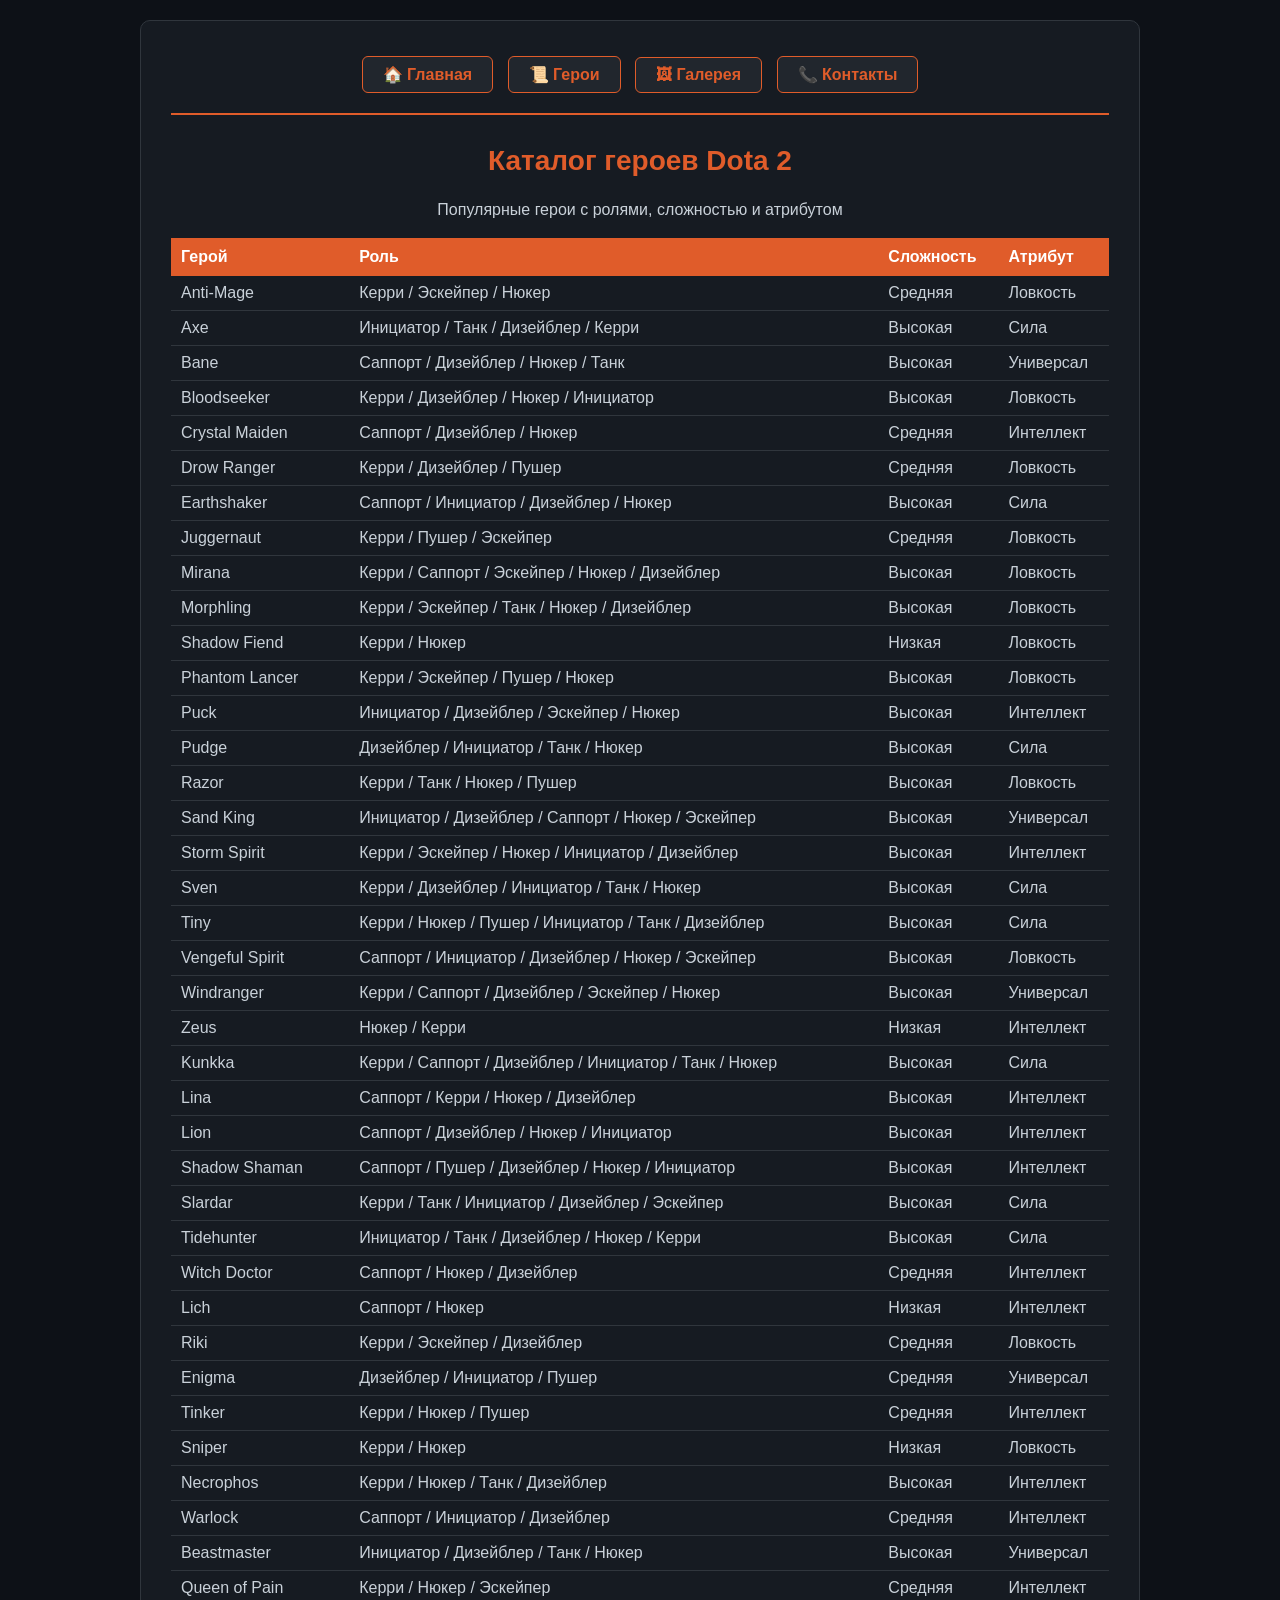
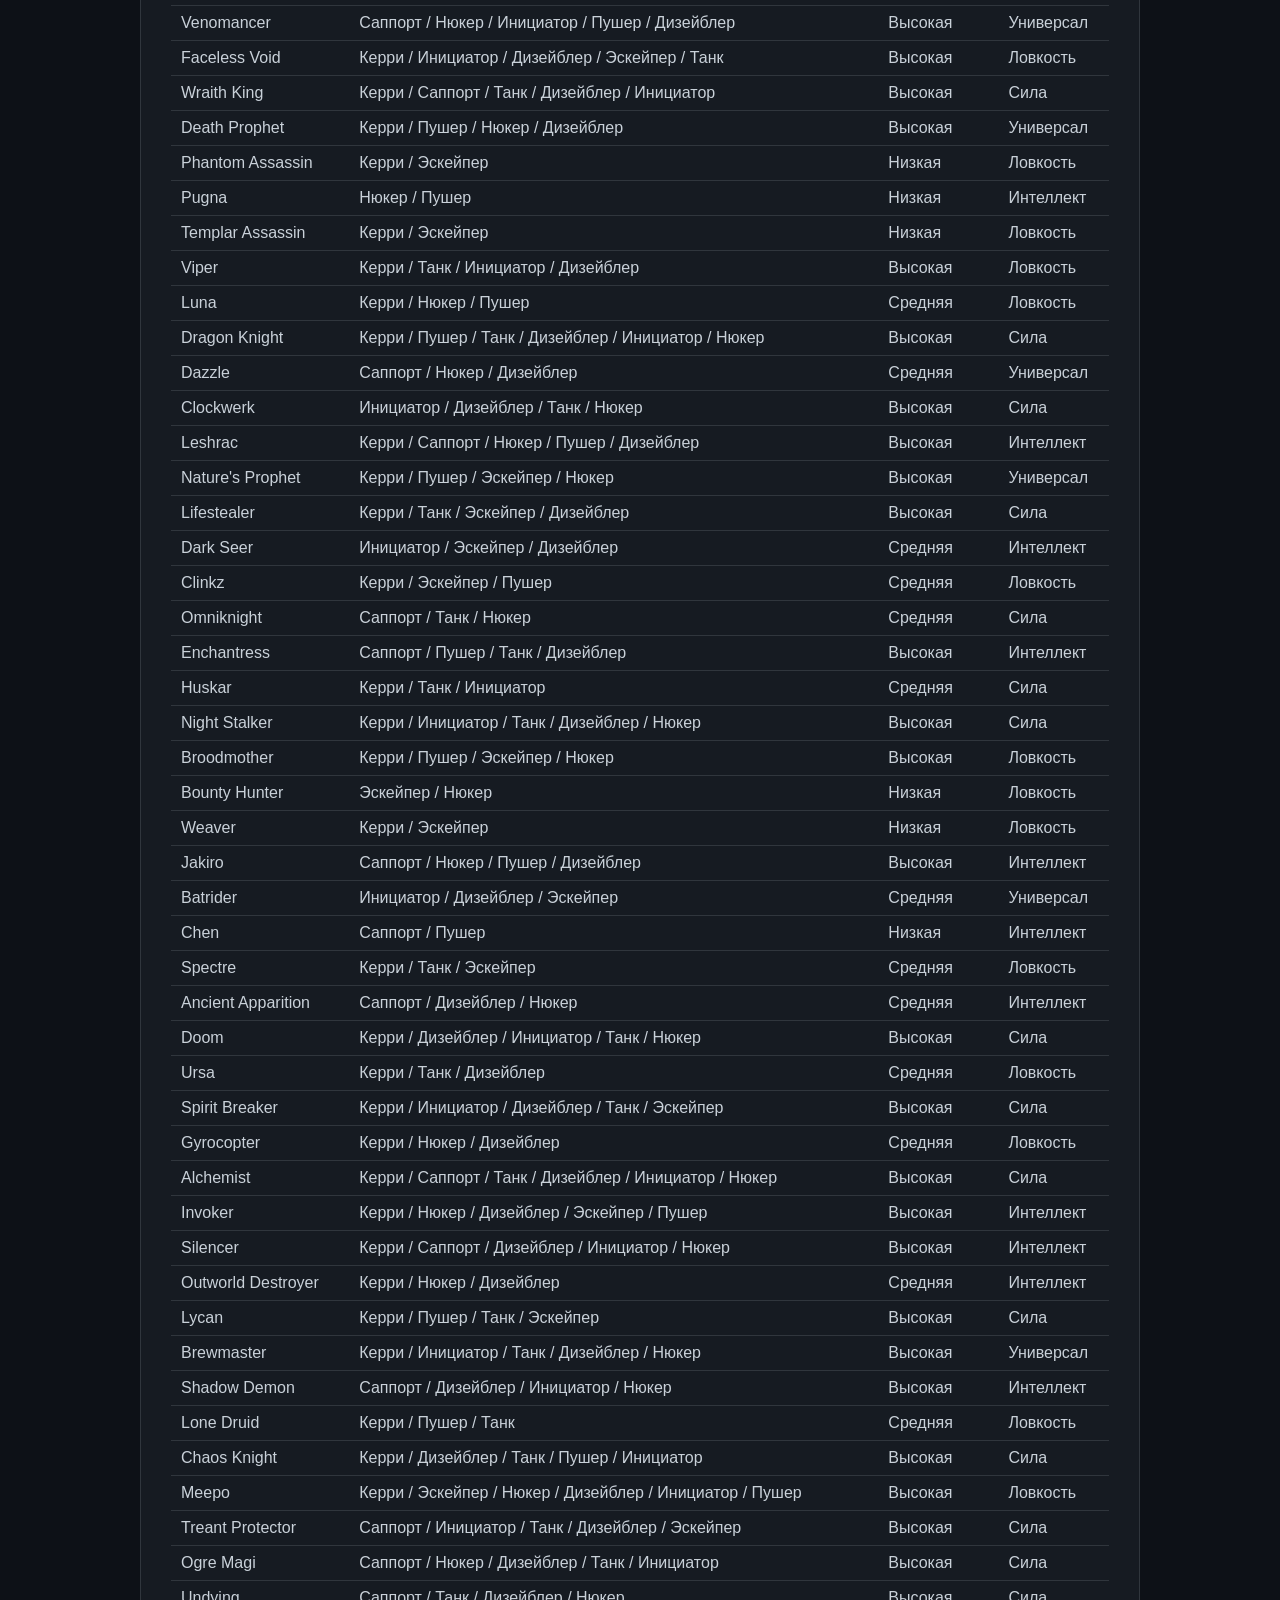
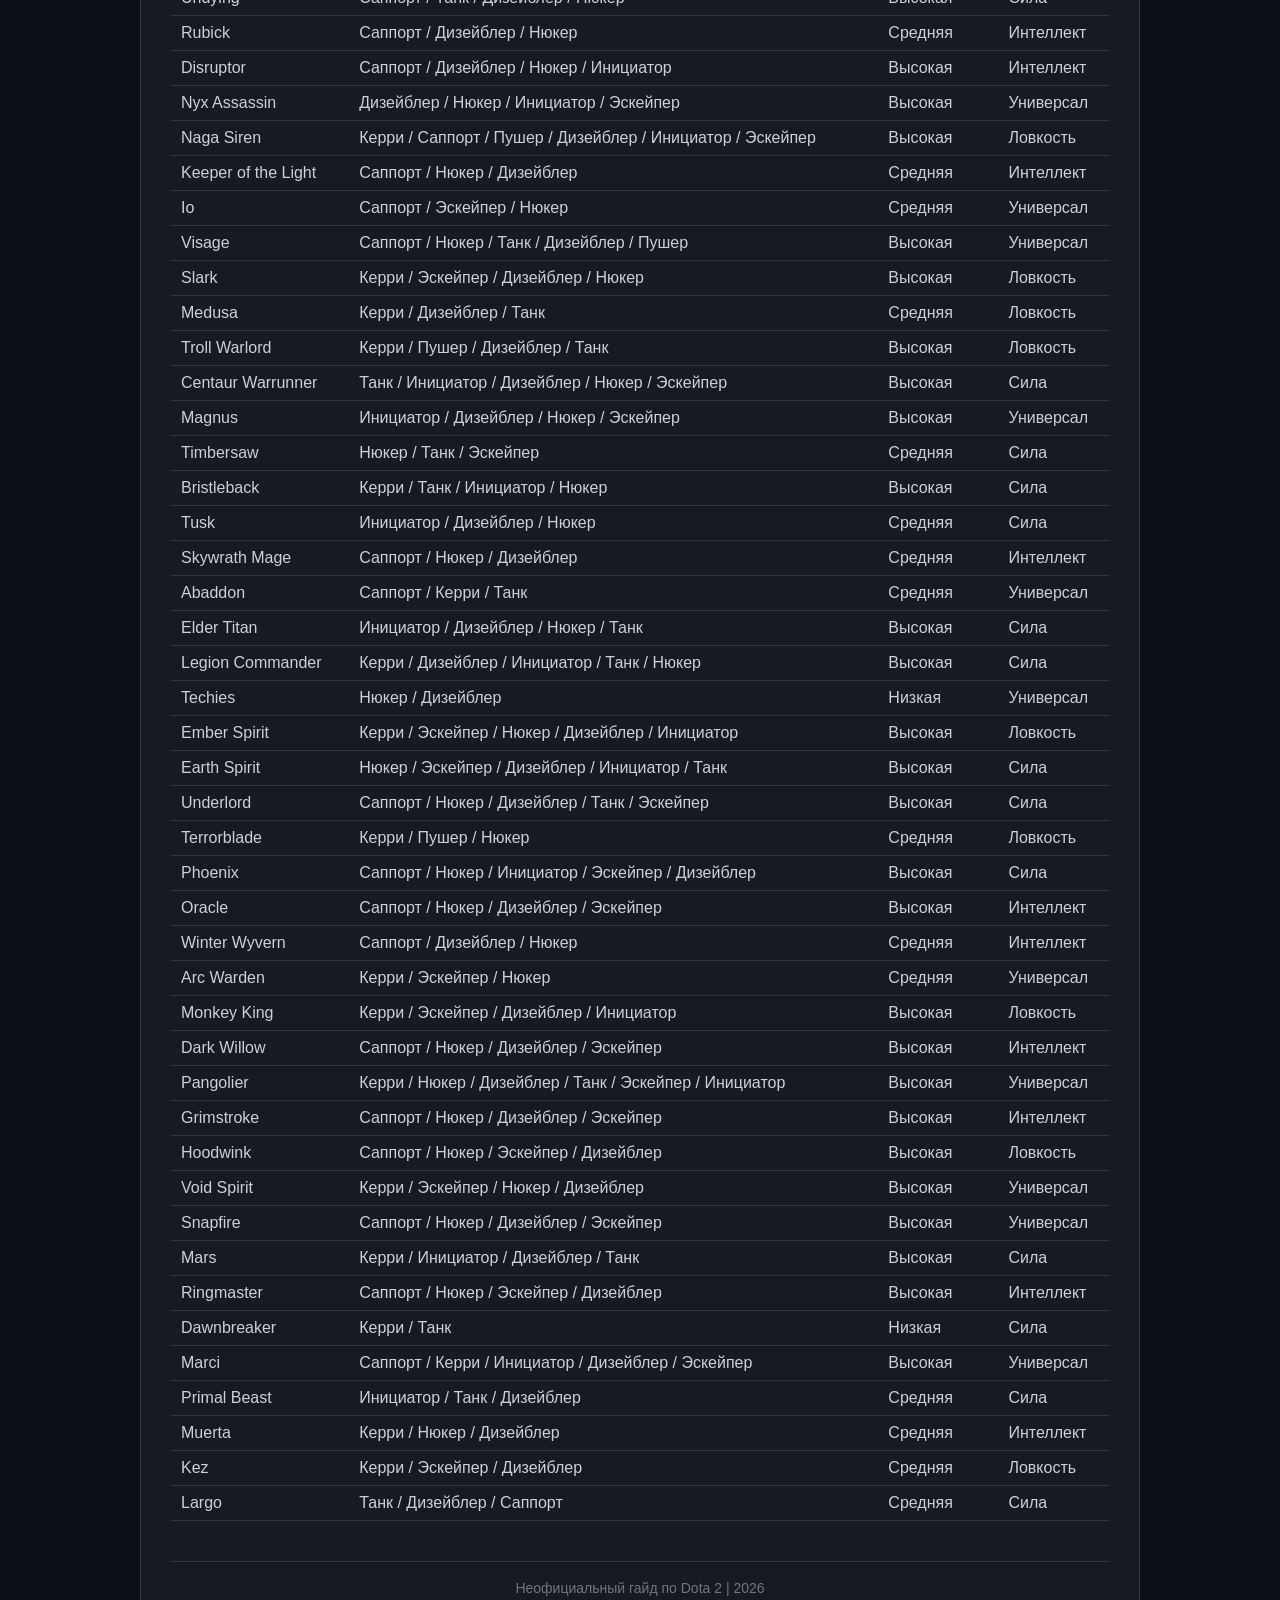
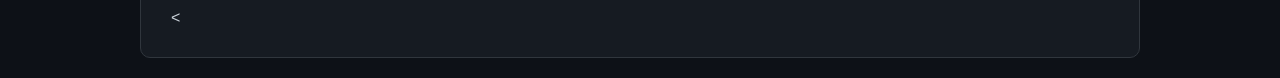
<file: catalog.html>
﻿<!DOCTYPE html> 
<html lang="ru"> 
<head> 
    <meta charset="UTF-8"> 
    <title>Dota 2 — Герои</title> 
    
    <link rel="stylesheet" href="style.css"> 
</head> 
<body> 

<div class="container"> 

    
    <nav class="menu"> 
        <a href="index.html">🏠 Главная</a> 
        <a href="catalog.html">📜 Герои</a> 
        <a href="gallery.html">🖼 Галерея</a> 
        <a href="contacts.html">📞 Контакты</a> 
    </nav> 

  
    <h1>Каталог героев Dota 2</h1> 
    <p style="text-align: center;">Популярные герои с ролями, сложностью и атрибутом</p> 

    <table> 
        <thead> 
            <tr> 
                <th>Герой</th> 
                <th>Роль</th> 
                <th>Сложность</th> 
                <th>Атрибут</th> 
            </tr> 
        </thead> 
        <tbody>
            <tr><td>Anti-Mage</td><td>Керри / Эскейпер / Нюкер</td><td>Средняя</td><td>Ловкость</td></tr>
            <tr><td>Axe</td><td>Инициатор / Танк / Дизейблер / Керри</td><td>Высокая</td><td>Сила</td></tr>
            <tr><td>Bane</td><td>Саппорт / Дизейблер / Нюкер / Танк</td><td>Высокая</td><td>Универсал</td></tr>
            <tr><td>Bloodseeker</td><td>Керри / Дизейблер / Нюкер / Инициатор</td><td>Высокая</td><td>Ловкость</td></tr>
            <tr><td>Crystal Maiden</td><td>Саппорт / Дизейблер / Нюкер</td><td>Средняя</td><td>Интеллект</td></tr>
            <tr><td>Drow Ranger</td><td>Керри / Дизейблер / Пушер</td><td>Средняя</td><td>Ловкость</td></tr>
            <tr><td>Earthshaker</td><td>Саппорт / Инициатор / Дизейблер / Нюкер</td><td>Высокая</td><td>Сила</td></tr>
            <tr><td>Juggernaut</td><td>Керри / Пушер / Эскейпер</td><td>Средняя</td><td>Ловкость</td></tr>
            <tr><td>Mirana</td><td>Керри / Саппорт / Эскейпер / Нюкер / Дизейблер</td><td>Высокая</td><td>Ловкость</td></tr>
            <tr><td>Morphling</td><td>Керри / Эскейпер / Танк / Нюкер / Дизейблер</td><td>Высокая</td><td>Ловкость</td></tr>
            <tr><td>Shadow Fiend</td><td>Керри / Нюкер</td><td>Низкая</td><td>Ловкость</td></tr>
            <tr><td>Phantom Lancer</td><td>Керри / Эскейпер / Пушер / Нюкер</td><td>Высокая</td><td>Ловкость</td></tr>
            <tr><td>Puck</td><td>Инициатор / Дизейблер / Эскейпер / Нюкер</td><td>Высокая</td><td>Интеллект</td></tr>
            <tr><td>Pudge</td><td>Дизейблер / Инициатор / Танк / Нюкер</td><td>Высокая</td><td>Сила</td></tr>
            <tr><td>Razor</td><td>Керри / Танк / Нюкер / Пушер</td><td>Высокая</td><td>Ловкость</td></tr>
            <tr><td>Sand King</td><td>Инициатор / Дизейблер / Саппорт / Нюкер / Эскейпер</td><td>Высокая</td><td>Универсал</td></tr>
            <tr><td>Storm Spirit</td><td>Керри / Эскейпер / Нюкер / Инициатор / Дизейблер</td><td>Высокая</td><td>Интеллект</td></tr>
            <tr><td>Sven</td><td>Керри / Дизейблер / Инициатор / Танк / Нюкер</td><td>Высокая</td><td>Сила</td></tr>
            <tr><td>Tiny</td><td>Керри / Нюкер / Пушер / Инициатор / Танк / Дизейблер</td><td>Высокая</td><td>Сила</td></tr>
            <tr><td>Vengeful Spirit</td><td>Саппорт / Инициатор / Дизейблер / Нюкер / Эскейпер</td><td>Высокая</td><td>Ловкость</td></tr>
            <tr><td>Windranger</td><td>Керри / Саппорт / Дизейблер / Эскейпер / Нюкер</td><td>Высокая</td><td>Универсал</td></tr>
            <tr><td>Zeus</td><td>Нюкер / Керри</td><td>Низкая</td><td>Интеллект</td></tr>
            <tr><td>Kunkka</td><td>Керри / Саппорт / Дизейблер / Инициатор / Танк / Нюкер</td><td>Высокая</td><td>Сила</td></tr>
            <tr><td>Lina</td><td>Саппорт / Керри / Нюкер / Дизейблер</td><td>Высокая</td><td>Интеллект</td></tr>
            <tr><td>Lion</td><td>Саппорт / Дизейблер / Нюкер / Инициатор</td><td>Высокая</td><td>Интеллект</td></tr>
            <tr><td>Shadow Shaman</td><td>Саппорт / Пушер / Дизейблер / Нюкер / Инициатор</td><td>Высокая</td><td>Интеллект</td></tr>
            <tr><td>Slardar</td><td>Керри / Танк / Инициатор / Дизейблер / Эскейпер</td><td>Высокая</td><td>Сила</td></tr>
            <tr><td>Tidehunter</td><td>Инициатор / Танк / Дизейблер / Нюкер / Керри</td><td>Высокая</td><td>Сила</td></tr>
            <tr><td>Witch Doctor</td><td>Саппорт / Нюкер / Дизейблер</td><td>Средняя</td><td>Интеллект</td></tr>
            <tr><td>Lich</td><td>Саппорт / Нюкер</td><td>Низкая</td><td>Интеллект</td></tr>
            <tr><td>Riki</td><td>Керри / Эскейпер / Дизейблер</td><td>Средняя</td><td>Ловкость</td></tr>
            <tr><td>Enigma</td><td>Дизейблер / Инициатор / Пушер</td><td>Средняя</td><td>Универсал</td></tr>
            <tr><td>Tinker</td><td>Керри / Нюкер / Пушер</td><td>Средняя</td><td>Интеллект</td></tr>
            <tr><td>Sniper</td><td>Керри / Нюкер</td><td>Низкая</td><td>Ловкость</td></tr>
            <tr><td>Necrophos</td><td>Керри / Нюкер / Танк / Дизейблер</td><td>Высокая</td><td>Интеллект</td></tr>
            <tr><td>Warlock</td><td>Саппорт / Инициатор / Дизейблер</td><td>Средняя</td><td>Интеллект</td></tr>
            <tr><td>Beastmaster</td><td>Инициатор / Дизейблер / Танк / Нюкер</td><td>Высокая</td><td>Универсал</td></tr>
            <tr><td>Queen of Pain</td><td>Керри / Нюкер / Эскейпер</td><td>Средняя</td><td>Интеллект</td></tr>
            <tr><td>Venomancer</td><td>Саппорт / Нюкер / Инициатор / Пушер / Дизейблер</td><td>Высокая</td><td>Универсал</td></tr>
            <tr><td>Faceless Void</td><td>Керри / Инициатор / Дизейблер / Эскейпер / Танк</td><td>Высокая</td><td>Ловкость</td></tr>
            <tr><td>Wraith King</td><td>Керри / Саппорт / Танк / Дизейблер / Инициатор</td><td>Высокая</td><td>Сила</td></tr>
            <tr><td>Death Prophet</td><td>Керри / Пушер / Нюкер / Дизейблер</td><td>Высокая</td><td>Универсал</td></tr>
            <tr><td>Phantom Assassin</td><td>Керри / Эскейпер</td><td>Низкая</td><td>Ловкость</td></tr>
            <tr><td>Pugna</td><td>Нюкер / Пушер</td><td>Низкая</td><td>Интеллект</td></tr>
            <tr><td>Templar Assassin</td><td>Керри / Эскейпер</td><td>Низкая</td><td>Ловкость</td></tr>
            <tr><td>Viper</td><td>Керри / Танк / Инициатор / Дизейблер</td><td>Высокая</td><td>Ловкость</td></tr>
            <tr><td>Luna</td><td>Керри / Нюкер / Пушер</td><td>Средняя</td><td>Ловкость</td></tr>
            <tr><td>Dragon Knight</td><td>Керри / Пушер / Танк / Дизейблер / Инициатор / Нюкер</td><td>Высокая</td><td>Сила</td></tr>
            <tr><td>Dazzle</td><td>Саппорт / Нюкер / Дизейблер</td><td>Средняя</td><td>Универсал</td></tr>
            <tr><td>Clockwerk</td><td>Инициатор / Дизейблер / Танк / Нюкер</td><td>Высокая</td><td>Сила</td></tr>
            <tr><td>Leshrac</td><td>Керри / Саппорт / Нюкер / Пушер / Дизейблер</td><td>Высокая</td><td>Интеллект</td></tr>
            <tr><td>Nature's Prophet</td><td>Керри / Пушер / Эскейпер / Нюкер</td><td>Высокая</td><td>Универсал</td></tr>
            <tr><td>Lifestealer</td><td>Керри / Танк / Эскейпер / Дизейблер</td><td>Высокая</td><td>Сила</td></tr>
            <tr><td>Dark Seer</td><td>Инициатор / Эскейпер / Дизейблер</td><td>Средняя</td><td>Интеллект</td></tr>
            <tr><td>Clinkz</td><td>Керри / Эскейпер / Пушер</td><td>Средняя</td><td>Ловкость</td></tr>
            <tr><td>Omniknight</td><td>Саппорт / Танк / Нюкер</td><td>Средняя</td><td>Сила</td></tr>
            <tr><td>Enchantress</td><td>Саппорт / Пушер / Танк / Дизейблер</td><td>Высокая</td><td>Интеллект</td></tr>
            <tr><td>Huskar</td><td>Керри / Танк / Инициатор</td><td>Средняя</td><td>Сила</td></tr>
            <tr><td>Night Stalker</td><td>Керри / Инициатор / Танк / Дизейблер / Нюкер</td><td>Высокая</td><td>Сила</td></tr>
            <tr><td>Broodmother</td><td>Керри / Пушер / Эскейпер / Нюкер</td><td>Высокая</td><td>Ловкость</td></tr>
            <tr><td>Bounty Hunter</td><td>Эскейпер / Нюкер</td><td>Низкая</td><td>Ловкость</td></tr>
            <tr><td>Weaver</td><td>Керри / Эскейпер</td><td>Низкая</td><td>Ловкость</td></tr>
            <tr><td>Jakiro</td><td>Саппорт / Нюкер / Пушер / Дизейблер</td><td>Высокая</td><td>Интеллект</td></tr>
            <tr><td>Batrider</td><td>Инициатор / Дизейблер / Эскейпер</td><td>Средняя</td><td>Универсал</td></tr>
            <tr><td>Chen</td><td>Саппорт / Пушер</td><td>Низкая</td><td>Интеллект</td></tr>
            <tr><td>Spectre</td><td>Керри / Танк / Эскейпер</td><td>Средняя</td><td>Ловкость</td></tr>
            <tr><td>Ancient Apparition</td><td>Саппорт / Дизейблер / Нюкер</td><td>Средняя</td><td>Интеллект</td></tr>
            <tr><td>Doom</td><td>Керри / Дизейблер / Инициатор / Танк / Нюкер</td><td>Высокая</td><td>Сила</td></tr>
            <tr><td>Ursa</td><td>Керри / Танк / Дизейблер</td><td>Средняя</td><td>Ловкость</td></tr>
            <tr><td>Spirit Breaker</td><td>Керри / Инициатор / Дизейблер / Танк / Эскейпер</td><td>Высокая</td><td>Сила</td></tr>
            <tr><td>Gyrocopter</td><td>Керри / Нюкер / Дизейблер</td><td>Средняя</td><td>Ловкость</td></tr>
            <tr><td>Alchemist</td><td>Керри / Саппорт / Танк / Дизейблер / Инициатор / Нюкер</td><td>Высокая</td><td>Сила</td></tr>
            <tr><td>Invoker</td><td>Керри / Нюкер / Дизейблер / Эскейпер / Пушер</td><td>Высокая</td><td>Интеллект</td></tr>
            <tr><td>Silencer</td><td>Керри / Саппорт / Дизейблер / Инициатор / Нюкер</td><td>Высокая</td><td>Интеллект</td></tr>
            <tr><td>Outworld Destroyer</td><td>Керри / Нюкер / Дизейблер</td><td>Средняя</td><td>Интеллект</td></tr>
            <tr><td>Lycan</td><td>Керри / Пушер / Танк / Эскейпер</td><td>Высокая</td><td>Сила</td></tr>
            <tr><td>Brewmaster</td><td>Керри / Инициатор / Танк / Дизейблер / Нюкер</td><td>Высокая</td><td>Универсал</td></tr>
            <tr><td>Shadow Demon</td><td>Саппорт / Дизейблер / Инициатор / Нюкер</td><td>Высокая</td><td>Интеллект</td></tr>
            <tr><td>Lone Druid</td><td>Керри / Пушер / Танк</td><td>Средняя</td><td>Ловкость</td></tr>
            <tr><td>Chaos Knight</td><td>Керри / Дизейблер / Танк / Пушер / Инициатор</td><td>Высокая</td><td>Сила</td></tr>
            <tr><td>Meepo</td><td>Керри / Эскейпер / Нюкер / Дизейблер / Инициатор / Пушер</td><td>Высокая</td><td>Ловкость</td></tr>
            <tr><td>Treant Protector</td><td>Саппорт / Инициатор / Танк / Дизейблер / Эскейпер</td><td>Высокая</td><td>Сила</td></tr>
            <tr><td>Ogre Magi</td><td>Саппорт / Нюкер / Дизейблер / Танк / Инициатор</td><td>Высокая</td><td>Сила</td></tr>
            <tr><td>Undying</td><td>Саппорт / Танк / Дизейблер / Нюкер</td><td>Высокая</td><td>Сила</td></tr>
            <tr><td>Rubick</td><td>Саппорт / Дизейблер / Нюкер</td><td>Средняя</td><td>Интеллект</td></tr>
            <tr><td>Disruptor</td><td>Саппорт / Дизейблер / Нюкер / Инициатор</td><td>Высокая</td><td>Интеллект</td></tr>
            <tr><td>Nyx Assassin</td><td>Дизейблер / Нюкер / Инициатор / Эскейпер</td><td>Высокая</td><td>Универсал</td></tr>
            <tr><td>Naga Siren</td><td>Керри / Саппорт / Пушер / Дизейблер / Инициатор / Эскейпер</td><td>Высокая</td><td>Ловкость</td></tr>
            <tr><td>Keeper of the Light</td><td>Саппорт / Нюкер / Дизейблер</td><td>Средняя</td><td>Интеллект</td></tr>
            <tr><td>Io</td><td>Саппорт / Эскейпер / Нюкер</td><td>Средняя</td><td>Универсал</td></tr>
            <tr><td>Visage</td><td>Саппорт / Нюкер / Танк / Дизейблер / Пушер</td><td>Высокая</td><td>Универсал</td></tr>
            <tr><td>Slark</td><td>Керри / Эскейпер / Дизейблер / Нюкер</td><td>Высокая</td><td>Ловкость</td></tr>
            <tr><td>Medusa</td><td>Керри / Дизейблер / Танк</td><td>Средняя</td><td>Ловкость</td></tr>
            <tr><td>Troll Warlord</td><td>Керри / Пушер / Дизейблер / Танк</td><td>Высокая</td><td>Ловкость</td></tr>
            <tr><td>Centaur Warrunner</td><td>Танк / Инициатор / Дизейблер / Нюкер / Эскейпер</td><td>Высокая</td><td>Сила</td></tr>
            <tr><td>Magnus</td><td>Инициатор / Дизейблер / Нюкер / Эскейпер</td><td>Высокая</td><td>Универсал</td></tr>
            <tr><td>Timbersaw</td><td>Нюкер / Танк / Эскейпер</td><td>Средняя</td><td>Сила</td></tr>
            <tr><td>Bristleback</td><td>Керри / Танк / Инициатор / Нюкер</td><td>Высокая</td><td>Сила</td></tr>
            <tr><td>Tusk</td><td>Инициатор / Дизейблер / Нюкер</td><td>Средняя</td><td>Сила</td></tr>
            <tr><td>Skywrath Mage</td><td>Саппорт / Нюкер / Дизейблер</td><td>Средняя</td><td>Интеллект</td></tr>
            <tr><td>Abaddon</td><td>Саппорт / Керри / Танк</td><td>Средняя</td><td>Универсал</td></tr>
            <tr><td>Elder Titan</td><td>Инициатор / Дизейблер / Нюкер / Танк</td><td>Высокая</td><td>Сила</td></tr>
            <tr><td>Legion Commander</td><td>Керри / Дизейблер / Инициатор / Танк / Нюкер</td><td>Высокая</td><td>Сила</td></tr>
            <tr><td>Techies</td><td>Нюкер / Дизейблер</td><td>Низкая</td><td>Универсал</td></tr>
            <tr><td>Ember Spirit</td><td>Керри / Эскейпер / Нюкер / Дизейблер / Инициатор</td><td>Высокая</td><td>Ловкость</td></tr>
            <tr><td>Earth Spirit</td><td>Нюкер / Эскейпер / Дизейблер / Инициатор / Танк</td><td>Высокая</td><td>Сила</td></tr>
            <tr><td>Underlord</td><td>Саппорт / Нюкер / Дизейблер / Танк / Эскейпер</td><td>Высокая</td><td>Сила</td></tr>
            <tr><td>Terrorblade</td><td>Керри / Пушер / Нюкер</td><td>Средняя</td><td>Ловкость</td></tr>
            <tr><td>Phoenix</td><td>Саппорт / Нюкер / Инициатор / Эскейпер / Дизейблер</td><td>Высокая</td><td>Сила</td></tr>
            <tr><td>Oracle</td><td>Саппорт / Нюкер / Дизейблер / Эскейпер</td><td>Высокая</td><td>Интеллект</td></tr>
            <tr><td>Winter Wyvern</td><td>Саппорт / Дизейблер / Нюкер</td><td>Средняя</td><td>Интеллект</td></tr>
            <tr><td>Arc Warden</td><td>Керри / Эскейпер / Нюкер</td><td>Средняя</td><td>Универсал</td></tr>
            <tr><td>Monkey King</td><td>Керри / Эскейпер / Дизейблер / Инициатор</td><td>Высокая</td><td>Ловкость</td></tr>
            <tr><td>Dark Willow</td><td>Саппорт / Нюкер / Дизейблер / Эскейпер</td><td>Высокая</td><td>Интеллект</td></tr>
            <tr><td>Pangolier</td><td>Керри / Нюкер / Дизейблер / Танк / Эскейпер / Инициатор</td><td>Высокая</td><td>Универсал</td></tr>
            <tr><td>Grimstroke</td><td>Саппорт / Нюкер / Дизейблер / Эскейпер</td><td>Высокая</td><td>Интеллект</td></tr>
            <tr><td>Hoodwink</td><td>Саппорт / Нюкер / Эскейпер / Дизейблер</td><td>Высокая</td><td>Ловкость</td></tr>
            <tr><td>Void Spirit</td><td>Керри / Эскейпер / Нюкер / Дизейблер</td><td>Высокая</td><td>Универсал</td></tr>
            <tr><td>Snapfire</td><td>Саппорт / Нюкер / Дизейблер / Эскейпер</td><td>Высокая</td><td>Универсал</td></tr>
            <tr><td>Mars</td><td>Керри / Инициатор / Дизейблер / Танк</td><td>Высокая</td><td>Сила</td></tr>
            <tr><td>Ringmaster</td><td>Саппорт / Нюкер / Эскейпер / Дизейблер</td><td>Высокая</td><td>Интеллект</td></tr>
            <tr><td>Dawnbreaker</td><td>Керри / Танк</td><td>Низкая</td><td>Сила</td></tr>
            <tr><td>Marci</td><td>Саппорт / Керри / Инициатор / Дизейблер / Эскейпер</td><td>Высокая</td><td>Универсал</td></tr>
            <tr><td>Primal Beast</td><td>Инициатор / Танк / Дизейблер</td><td>Средняя</td><td>Сила</td></tr>
            <tr><td>Muerta</td><td>Керри / Нюкер / Дизейблер</td><td>Средняя</td><td>Интеллект</td></tr>
            <tr><td>Kez</td><td>Керри / Эскейпер / Дизейблер</td><td>Средняя</td><td>Ловкость</td></tr>
            <tr><td>Largo</td><td>Танк / Дизейблер / Саппорт</td><td>Средняя</td><td>Сила</td></tr>
        </tbody> 
    </table> 

    
    <footer> 
        <p>Неофициальный гайд по Dota 2 | 2026</p> 
    </footer> <

</div> 

</body> 
</html>
</file>
<file: style.css>
* {
    margin: 0; 
    padding: 0; 
    box-sizing: border-box; 
}


body {
    background-color: #0d1117; 
    color: #c9d1d9; 
    font-family: Arial, sans-serif; 
    font-size: 16px; 
    padding: 20px; 
}


.container {
    max-width: 1000px; 
    margin: 0 auto; 
    background-color: #161b22; 
    border: 1px solid #30363d; 
    border-radius: 10px; 
    padding: 30px; 
}




.menu {
    text-align: center; 
    margin-bottom: 30px; 
    border-bottom: 2px solid #e05c2a; 
    padding-bottom: 15px; 
}


.menu a {
    display: inline-block; 
    background-color: #21262d; 
    color: #e05c2a; 
    text-decoration: none; 
    padding: 8px 20px; 
    margin: 5px; 
    border-radius: 6px; 
    border: 1px solid #e05c2a; 
    font-weight: bold; 
}


.menu a:hover {
    background-color: #e05c2a; 
    color: white; 
}




h1 {
    text-align: center; 
    color: #e05c2a; 
    font-size: 28px; 
    margin-bottom: 20px; 
}


h2 {
    color: #f0a070; 
    font-size: 20px; 
    margin: 25px 0 10px 0; 
    border-left: 4px solid #e05c2a; 
    padding-left: 10px; 
}




p {
    margin-bottom: 10px; 
    line-height: 1.6; 
}


ul, ol {
    margin: 10px 0 10px 30px; 
    line-height: 1.8; 
}




table {
    width: 100%; 
    border-collapse: collapse; 
    margin-top: 15px; 
}


th {
    background-color: #e05c2a; 
    color: white; 
    padding: 10px; 
    text-align: left; 
}


td {
    padding: 8px 10px; 
    border-bottom: 1px solid #30363d; 
}


tr:hover {
    background-color: #1f2937; 
}



.gallery {
    display: grid; 
    grid-template-columns: repeat(auto-fill, minmax(150px, 1fr)); 
    gap: 10px; 
    margin-top: 20px; 
}


.gallery img {
    width: 100%; 
    height: 140px; 
    object-fit: cover; 
    border-radius: 8px; 
    border: 1px solid #30363d; 
}


.gallery img:hover {
    border-color: #e05c2a; 
    transform: scale(1.05); 
    transition: 0.2s; 
}




.form-group {
    margin-bottom: 15px; 
}


label {
    display: block; 
    margin-bottom: 5px; 
    color: #f0a070; 
    font-weight: bold; 
}


input, textarea {
    width: 100%; 
    padding: 8px; 
    background-color: #0d1117; 
    border: 1px solid #30363d; 
    border-radius: 6px; 
    color: #c9d1d9; 
    font-size: 15px; 
}


input:focus, textarea:focus {
    outline: none; 
    border-color: #e05c2a; 
}


.btn {
    background-color: #e05c2a; 
    color: white; 
    border: none; 
    padding: 10px 25px; 
    border-radius: 6px; 
    font-size: 15px; 
    cursor: pointer; 
    font-weight: bold; 
}


.btn:hover {
    background-color: #c94e20; 
}



footer {
    text-align: center; 
    margin-top: 40px; 
    padding-top: 15px; 
    border-top: 1px solid #30363d; 
    color: #6e7681; 
    font-size: 14px; 
}
</file>
